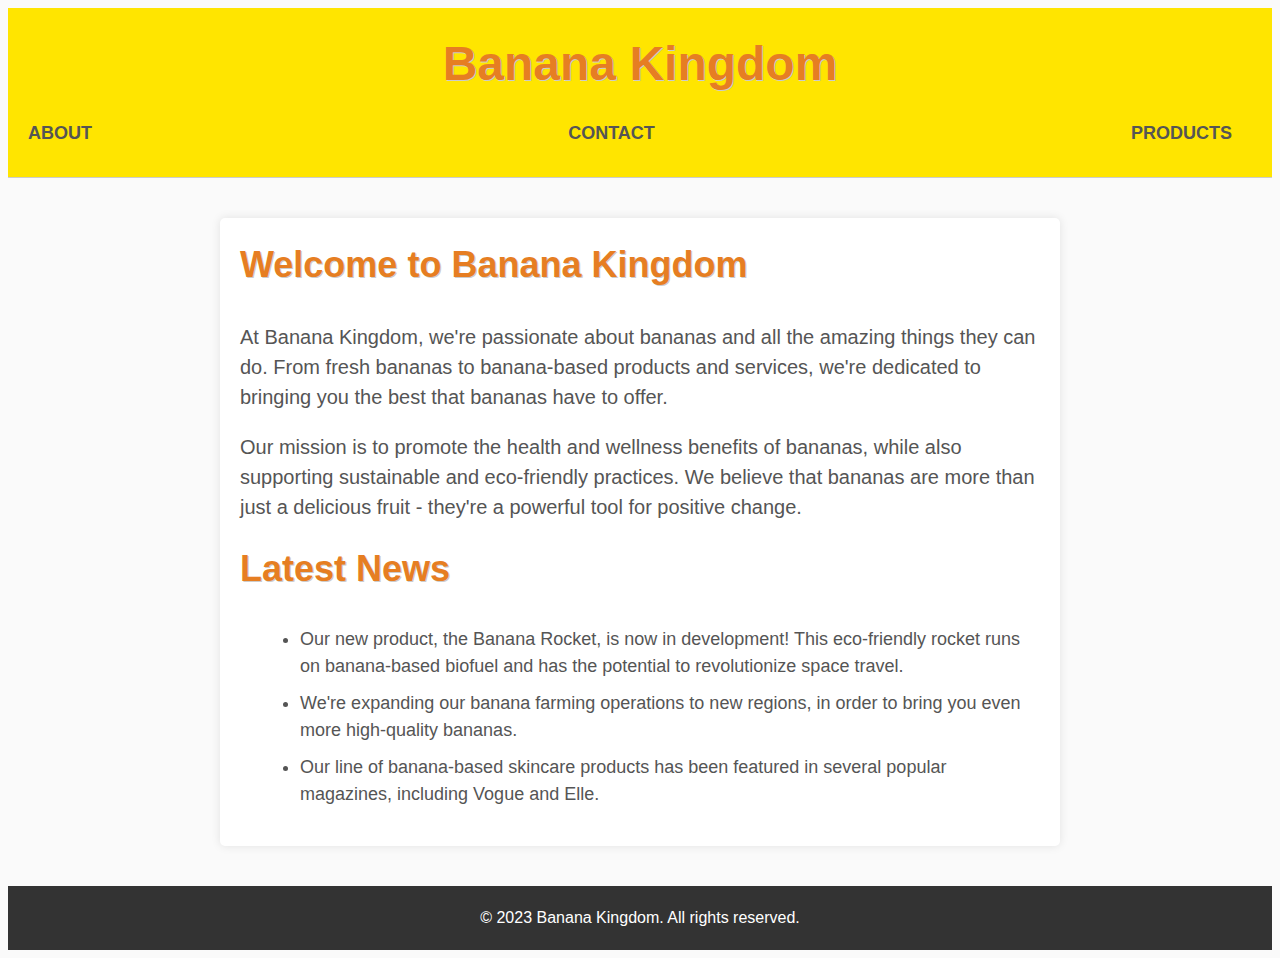
<file: index.html>
<!DOCTYPE html>
<html>
  <head>
    <title>Banana Kingdom</title>
    <link rel="stylesheet" href="style.css">
  </head>
  <body>
    <header>
      <h1>Banana Kingdom</h1>
      <nav>
        <ul>
          <li><a href="/sivu/about.html">About</a></li>
          <li><a href="/sivu/contact.html">Contact</a></li>
		  <li><a href="/sivu/products.html">Products</a></li>
        </ul>
      </nav>
    </header>
    <main>
      <h2>Welcome to Banana Kingdom</h2>
      <p>At Banana Kingdom, we're passionate about bananas and all the amazing things they can do. From fresh bananas to banana-based products and services, we're dedicated to bringing you the best that bananas have to offer.</p>
      <p>Our mission is to promote the health and wellness benefits of bananas, while also supporting sustainable and eco-friendly practices. We believe that bananas are more than just a delicious fruit - they're a powerful tool for positive change.</p>
      <h2>Latest News</h2>
      <ul>
        <li>Our new product, the Banana Rocket, is now in development! This eco-friendly rocket runs on banana-based biofuel and has the potential to revolutionize space travel.</li>
        <li>We're expanding our banana farming operations to new regions, in order to bring you even more high-quality bananas.</li>
        <li>Our line of banana-based skincare products has been featured in several popular magazines, including Vogue and Elle.</li>
      </ul>
    </main>
    <footer>
      <p>© 2023 Banana Kingdom. All rights reserved.</p>
    </footer>
  </body>
</html>
</file>
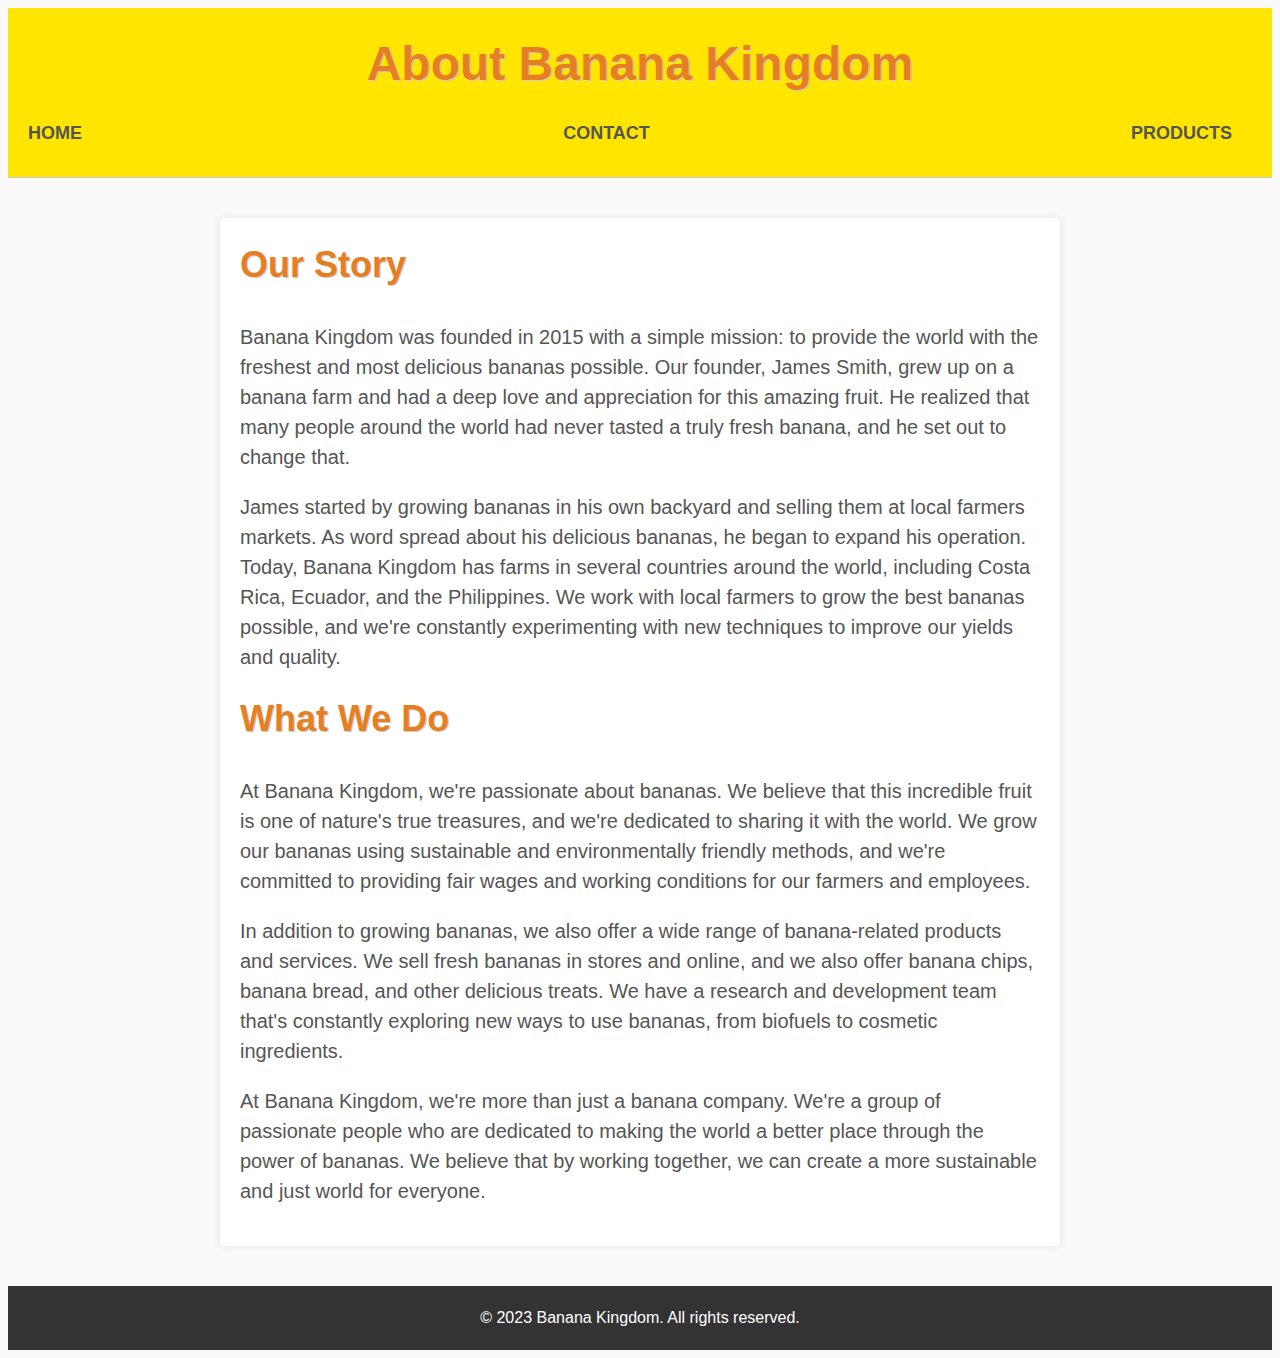
<file: about.html>
<!DOCTYPE html>
<html>
  <head>
    <title>About Banana Kingdom</title>
	<link rel="stylesheet" href="style.css">
  </head>
  <body>
    <header>
      <h1>About Banana Kingdom</h1>
      <nav>
        <ul>
          <li><a href="/sivu/index.html">Home</a></li>
          <li><a href="/sivu/contact.html">Contact</a></li>
		  <li><a href="/sivu/products.html">Products</a></li>
        </ul>
      </nav>
    </header>
    <main>
      <h2>Our Story</h2>
      <p>Banana Kingdom was founded in 2015 with a simple mission: to provide the world with the freshest and most delicious bananas possible. Our founder, James Smith, grew up on a banana farm and had a deep love and appreciation for this amazing fruit. He realized that many people around the world had never tasted a truly fresh banana, and he set out to change that.</p>
      <p>James started by growing bananas in his own backyard and selling them at local farmers markets. As word spread about his delicious bananas, he began to expand his operation. Today, Banana Kingdom has farms in several countries around the world, including Costa Rica, Ecuador, and the Philippines. We work with local farmers to grow the best bananas possible, and we're constantly experimenting with new techniques to improve our yields and quality.</p>
      <h2>What We Do</h2>
      <p>At Banana Kingdom, we're passionate about bananas. We believe that this incredible fruit is one of nature's true treasures, and we're dedicated to sharing it with the world. We grow our bananas using sustainable and environmentally friendly methods, and we're committed to providing fair wages and working conditions for our farmers and employees.</p>
      <p>In addition to growing bananas, we also offer a wide range of banana-related products and services. We sell fresh bananas in stores and online, and we also offer banana chips, banana bread, and other delicious treats. We have a research and development team that's constantly exploring new ways to use bananas, from biofuels to cosmetic ingredients.</p>
      <p>At Banana Kingdom, we're more than just a banana company. We're a group of passionate people who are dedicated to making the world a better place through the power of bananas. We believe that by working together, we can create a more sustainable and just world for everyone.</p>
    </main>
    <footer>
      <p>© 2023 Banana Kingdom. All rights reserved.</p>
    </footer>
  </body>
</html>
</file>
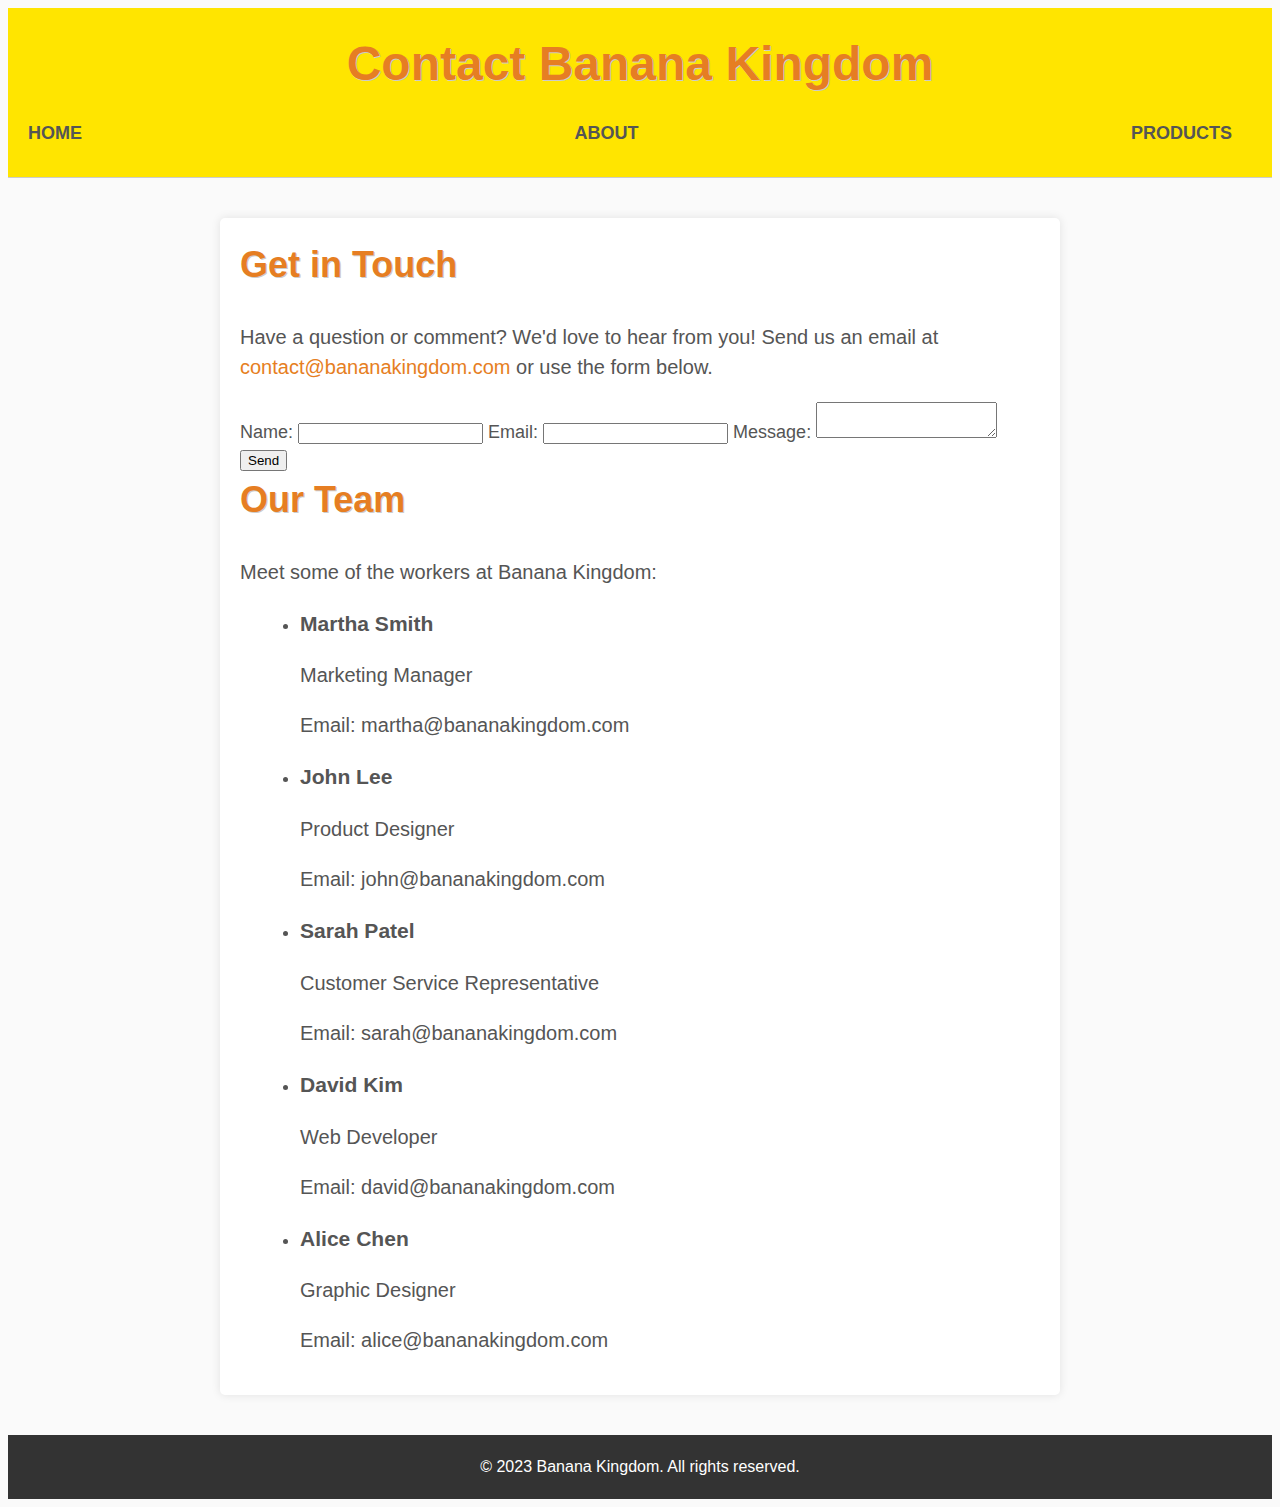
<file: contact.html>
<!DOCTYPE html>
<html>
  <head>
    <title>Contact Banana Kingdom</title>
	<link rel="stylesheet" href="style.css">
  </head>
  <body>
    <header>
      <h1>Contact Banana Kingdom</h1>
      <nav>
        <ul>
            <li><a href="/sivu/index.html">Home</a></li>
            <li><a href="/sivu/about.html">About</a></li>
            <li><a href="/sivu/products.html">Products</a></li>
        </ul>
      </nav>
    </header>
    <main>
      <h2>Get in Touch</h2>
      <p>Have a question or comment? We'd love to hear from you! Send us an email at <a href="mailto:contact@bananakingdom.com">contact@bananakingdom.com</a> or use the form below.</p>
      <form>
        <label for="name">Name:</label>
        <input type="text" id="name" name="name">
        <label for="email">Email:</label>
        <input type="email" id="email" name="email">
        <label for="message">Message:</label>
        <textarea id="message" name="message"></textarea>
        <button type="submit">Send</button>
      </form>
      <h2>Our Team</h2>
      <p>Meet some of the workers at Banana Kingdom:</p>
      <ul>
        <li>
          <h3>Martha Smith</h3>
          <p>Marketing Manager</p>
          <p>Email: martha@bananakingdom.com</p>
        </li>
        <li>
          <h3>John Lee</h3>
          <p>Product Designer</p>
          <p>Email: john@bananakingdom.com</p>
        </li>
        <li>
          <h3>Sarah Patel</h3>
          <p>Customer Service Representative</p>
          <p>Email: sarah@bananakingdom.com</p>
        </li>
        <li>
          <h3>David Kim</h3>
          <p>Web Developer</p>
          <p>Email: david@bananakingdom.com</p>
        </li>
        <li>
          <h3>Alice Chen</h3>
          <p>Graphic Designer</p>
          <p>Email: alice@bananakingdom.com</p>
        </li>
      </ul>
    </main>
    <footer>
      <p>© 2023 Banana Kingdom. All rights reserved.</p>
    </footer>
  </body>
</html>
</file>
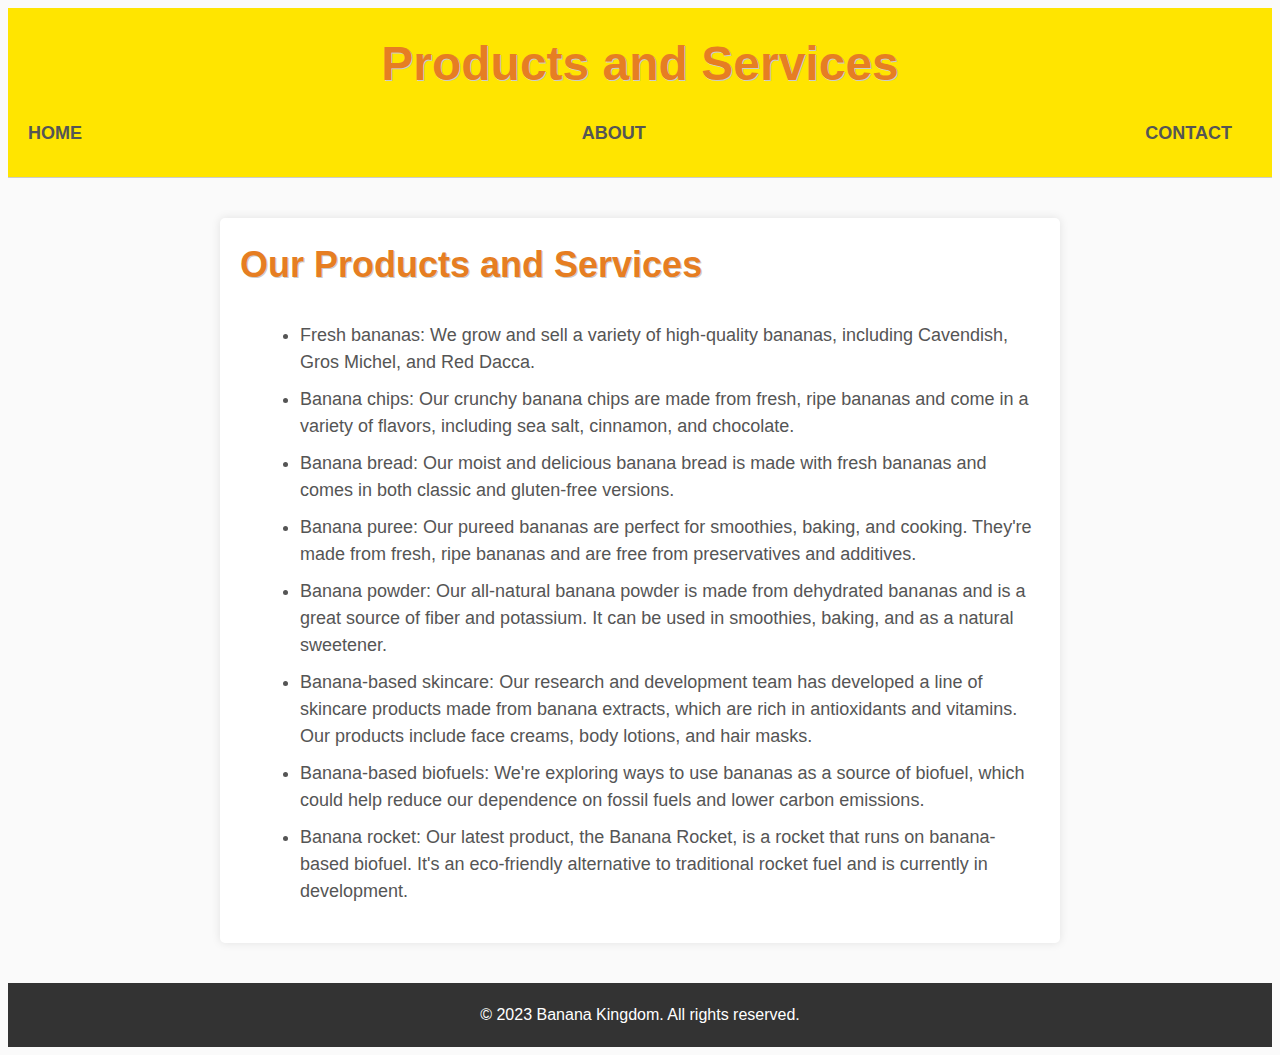
<file: products.html>
<!DOCTYPE html>
<html>
  <head>
    <title>Products and Services | Banana Kingdom</title>
	<link rel="stylesheet" href="style.css">
  </head>
  <body>
    <header>
      <h1>Products and Services</h1>
      <nav>
        <ul>
            <li><a href="/sivu/index.html">Home</a></li>
            <li><a href="/sivu/about.html">About</a></li>
            <li><a href="/sivu/contact.html">Contact</a></li>
        </ul>
      </nav>
    </header>
    <main>
      <h2>Our Products and Services</h2>
      <ul>
        <li>Fresh bananas: We grow and sell a variety of high-quality bananas, including Cavendish, Gros Michel, and Red Dacca.</li>
        <li>Banana chips: Our crunchy banana chips are made from fresh, ripe bananas and come in a variety of flavors, including sea salt, cinnamon, and chocolate.</li>
        <li>Banana bread: Our moist and delicious banana bread is made with fresh bananas and comes in both classic and gluten-free versions.</li>
        <li>Banana puree: Our pureed bananas are perfect for smoothies, baking, and cooking. They're made from fresh, ripe bananas and are free from preservatives and additives.</li>
        <li>Banana powder: Our all-natural banana powder is made from dehydrated bananas and is a great source of fiber and potassium. It can be used in smoothies, baking, and as a natural sweetener.</li>
        <li>Banana-based skincare: Our research and development team has developed a line of skincare products made from banana extracts, which are rich in antioxidants and vitamins. Our products include face creams, body lotions, and hair masks.</li>
		<li>Banana-based biofuels: We're exploring ways to use bananas as a source of biofuel, which could help reduce our dependence on fossil fuels and lower carbon emissions.</li>
        <li>Banana rocket: Our latest product, the Banana Rocket, is a rocket that runs on banana-based biofuel. It's an eco-friendly alternative to traditional rocket fuel and is currently in development.</li>
      </ul>
    </main>
    <footer>
      <p>© 2023 Banana Kingdom. All rights reserved.</p>
    </footer>
  </body>
</html>
</file>
<file: style.css>
/* Customized CSS for Banana Kingdom Website */

/* Set default font styles */
body {
    font-family: "Open Sans", sans-serif;
    font-size: 18px;
    line-height: 1.5;
    color: #333;
    background-color: #fafafa; /* change the background color to a light grey */
  }
  
  /* Set link styles */
  a {
    color: #e67e22;
    text-decoration: none;
  }
  
  a:hover {
    text-decoration: underline;
  }
  
  /* Set header styles */
  header {
    background-color: #ffe500;
    padding: 20px;
    border-bottom: 1px solid #ccc;
  }
  
  h1 {
    font-size: 48px;
    margin: 0;
    text-align: center; /* center the header */
  }
  
  nav {
    margin-top: 20px;
  }
  
  nav ul {
    list-style: none;
    margin: 0;
    padding: 0;
    display: flex;
    justify-content: space-between;
    align-items: center; /* center the nav items */
  }
  
  nav li {
    margin-right: 20px;
  }
  
  /* Set main styles */
  main {
    max-width: 800px;
    margin: 40px auto;
    padding: 20px;
    background-color: #fff;
    box-shadow: 0 0 10px rgba(0, 0, 0, 0.1);
    border-radius: 5px; /* add some rounded corners to the main section */
  }
  
  h2 {
    font-size: 36px;
    margin-top: 0;
  }
  
  p {
    font-size: 20px;
    line-height: 1.5;
    margin-bottom: 20px;
  }
  
  ul {
    list-style: disc;
    margin-left: 20px;
  }
  
  /* Set footer styles */
  footer {
    background-color: #333;
    color: #fff;
    text-align: center;
    padding: 20px;
  }
  
  footer p {
    margin: 0;
    font-size: 16px;
  }
  
  /* Set custom styles for Banana Kingdom */
  header h1 {
    color: #e67e22;
    text-shadow: 1px 1px #ccc; /* add a subtle text shadow to the header */
  }
  
  nav a {
    font-weight: bold;
    text-transform: uppercase;
    color: #555; /* change the nav link color to a darker grey */
  }
  
  nav a:hover {
    color: #e67e22;
    background-color: #f2f2f2; /* add a light grey background on hover */
  }
  
  main {
    color: #555;
  }
  
  main h2 {
    color: #e67e22;
    text-shadow: 1px 1px #ccc; /* add a subtle text shadow to the headings */
  }
  
  ul li {
    margin-bottom: 10px;
  }
  
  /* Set responsive styles */
  @media screen and (max-width: 767px) {
    main {
      padding: 10px;
    }
    
    h1 {
      font-size: 36px;
    }
    
    nav ul {
      flex-direction: column;
      align-items: center;
    }
    
    nav li {
      margin: 10px 0;
    }
  }
</file>
